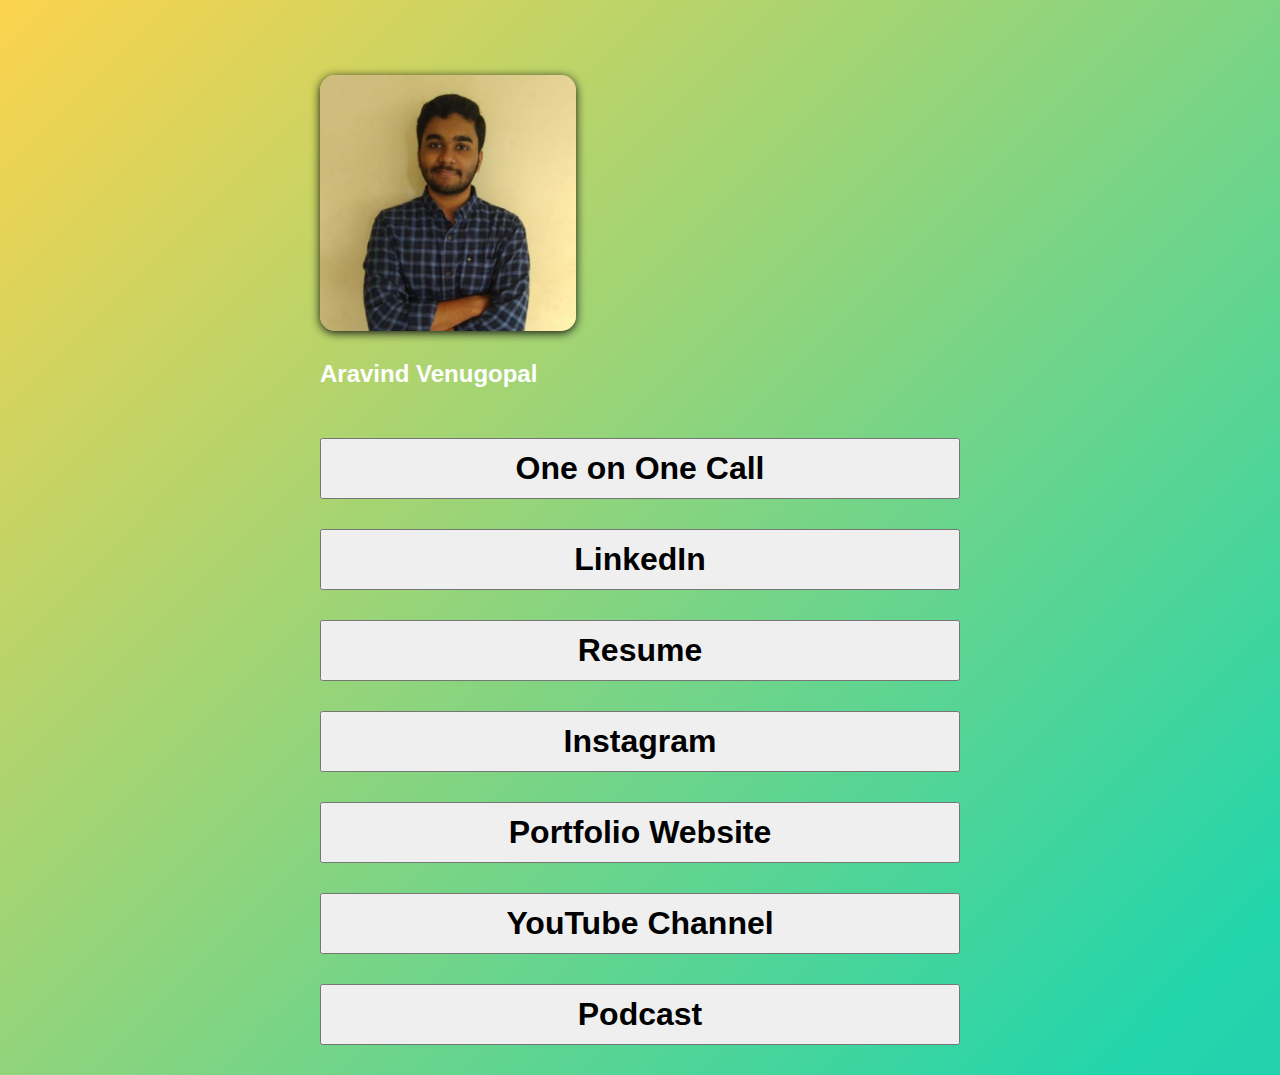
<file: links.html>
<!doctype html>

<html lang="en">

<head>
    <meta charset="utf-8">

    <title>Aravind Venugopal</title>

    <link href="https://cdn.jsdelivr.net/npm/bootstrap@5.0.0-beta1/dist/css/bootstrap.min.css" rel="stylesheet" integrity="sha384-giJF6kkoqNQ00vy+HMDP7azOuL0xtbfIcaT9wjKHr8RbDVddVHyTfAAsrekwKmP1" crossorigin="anonymous">
    <link rel="stylesheet" href="css/style.css">
    <meta name="viewport" content="width=device-width, initial-scale=1">

    <link rel="shortcut icon" href="/Assets/aravind.jpg" type="image/x-icon">
    <link rel="stylesheet" href="css/linktree.css"/>
</head>


    <body>
        <br><br><br>
        <div class="container">
            <div class="center">
                <div class="container">
                    <div class="col-xs-12">
                        <div class="text-center" style="margin-top: 250px; padding-bottom: 0px;">
                            <img class="backdrop" src="/Assets/aravind.jpg">
                            <h2 class="title" style="margin-top: 25px; padding-top: 0px; margin-bottom: 0px;">Aravind Venugopal</span></h2>
                        </div>
                    </div>
                </div>


                <div class="container" style="margin-top: 50px;">
                    <div class="col-xs-12" >
                        <div class="text-center" >
                            <div style="padding-bottom: 30px;" >
                                <a href="https://calendly.com/aravindvenugopal/oneonone"><button type="button" class="link-btn btn btn-dark shake">One on One Call</button></a>
                            </div>
                            <div style="padding-bottom: 30px;">
                                <a href="https://www.linkedin.com/in/aravind1444/"><button type="button" class="link-btn btn btn-dark">LinkedIn</button></a>
                            </div>
                            <div style="padding-bottom: 30px;">
                                <a href="https://aravind.me/resume.pdf"><button type="button" class="link-btn btn btn-dark">Resume</button></a>
                            </div>
                            <div style="padding-bottom: 30px;">
                                <a href="https://www.instagram.com/aravindvenugopal02"><button type="button" class="link-btn btn btn-dark">Instagram</button></a>
                            </div>
                            <div style="padding-bottom: 30px;">
                                <a href="https://aravind.me"><button type="button" class="link-btn btn btn-dark">Portfolio Website</button></a>
                            </div>
                            <div style="padding-bottom: 30px;">
                                <a href="https://www.youtube.com/aravindvenugopal"><button type="button" class="link-btn btn btn-dark">YouTube Channel</button></a>
                            </div>
                            <div style="padding-bottom: 30px;">
                                <a href="https://podcasts.google.com/feed/aHR0cHM6Ly9hbmNob3IuZm0vcy8zMTRhZmVlNC9wb2RjYXN0L3Jzcw"><button type="button" class="link-btn btn btn-dark">Podcast</button></a>
                            </div>
                            
                        </div>
                    </div>
                </div>
            </div>
        </div>


        <script src="https://code.jquery.com/jquery-3.3.1.slim.min.js" integrity="sha384-q8i/X+965DzO0rT7abK41JStQIAqVgRVzpbzo5smXKp4YfRvH+8abtTE1Pi6jizo" crossorigin="anonymous"></script>
        <script src="https://cdnjs.cloudflare.com/ajax/libs/popper.js/1.14.3/umd/popper.min.js" integrity="sha384-ZMP7rVo3mIykV+2+9J3UJ46jBk0WLaUAdn689aCwoqbBJiSnjAK/l8WvCWPIPm49" crossorigin="anonymous"></script>
        <script src="https://stackpath.bootstrapcdn.com/bootstrap/4.1.3/js/bootstrap.min.js" integrity="sha384-ChfqqxuZUCnJSK3+MXmPNIyE6ZbWh2IMqE241rYiqJxyMiZ6OW/JmZQ5stwEULTy" crossorigin="anonymous"></script>
    </body>

</html>
</file>
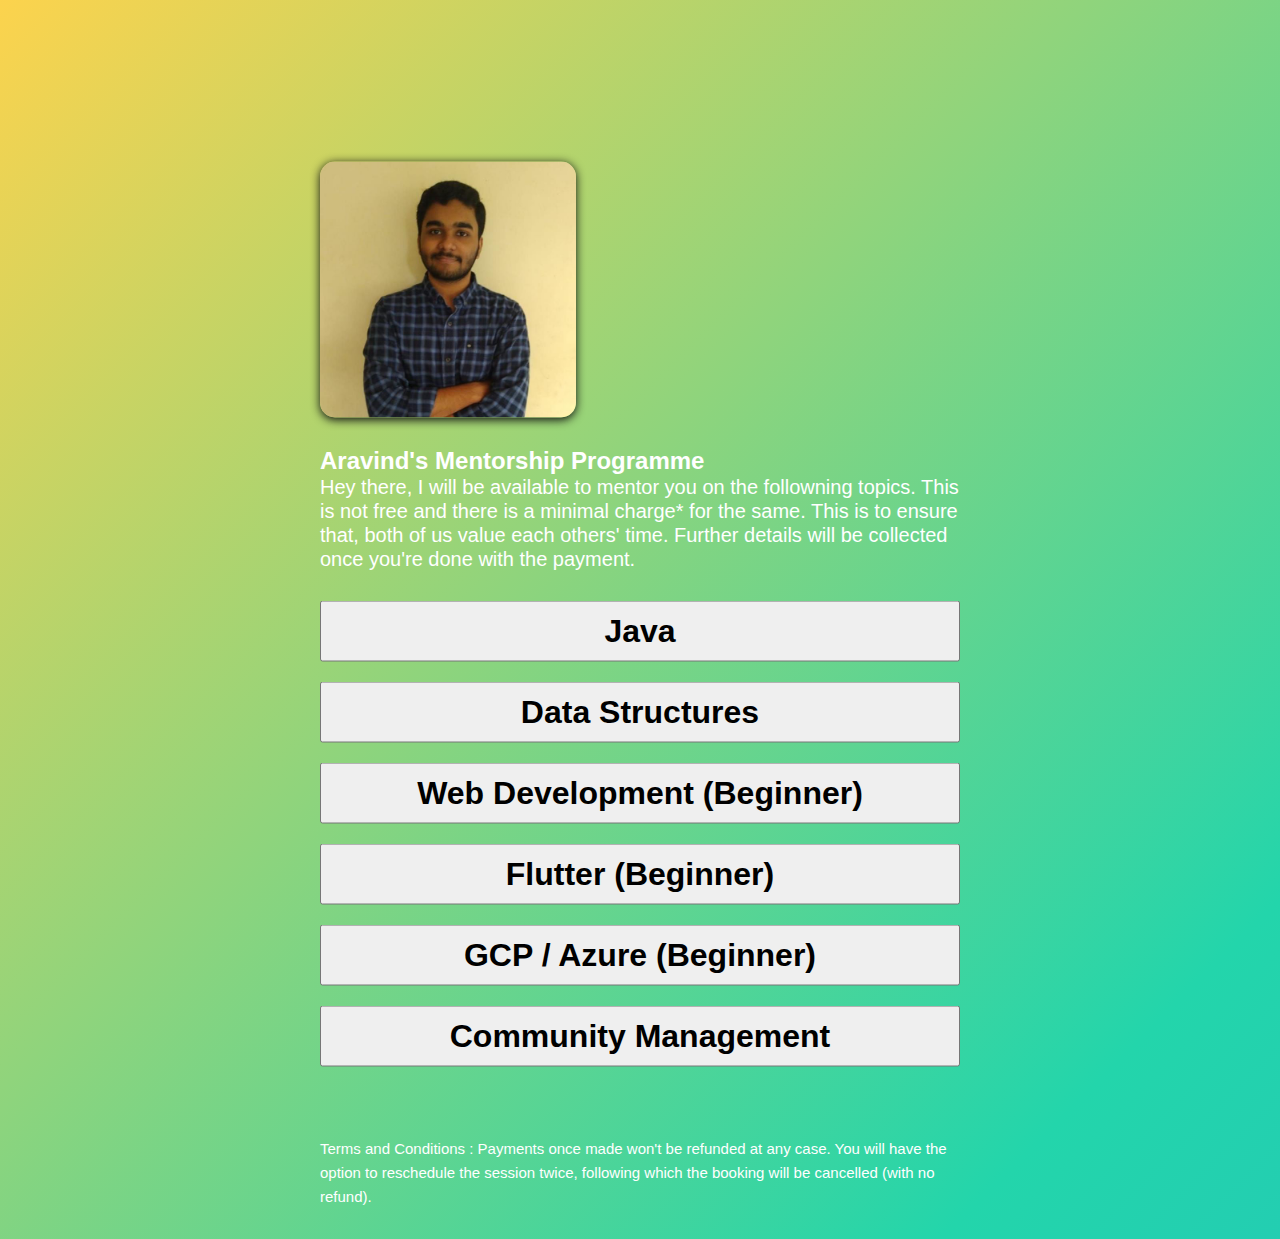
<file: mentorship.html>
<!doctype html>

<html lang="en">

<head>
    <meta charset="utf-8">

    <title>Aravind Venugopal</title>

    <link href="https://cdn.jsdelivr.net/npm/bootstrap@5.0.0-beta1/dist/css/bootstrap.min.css" rel="stylesheet" integrity="sha384-giJF6kkoqNQ00vy+HMDP7azOuL0xtbfIcaT9wjKHr8RbDVddVHyTfAAsrekwKmP1" crossorigin="anonymous">
    <link rel="stylesheet" href="css/style.css">
    <meta name="viewport" content="width=device-width, initial-scale=1">

    <link rel="shortcut icon" href="/Assets/aravind.jpg" type="image/x-icon">
    <link rel="stylesheet" href="css/linktree.css"/>
</head>


    <body>
        <div class="container">
            <div class="center">
                
                <div class="container" style="margin-top: 35px;">
                    <div class="col-xs-12" >
                        <div class="text-center" >


                            <div class="text-center" style="margin-top: 500px; padding-bottom: 0px;">
                                <img class="backdrop" src="/Assets/aravind.jpg">
                                <h2 class="title" style="margin-top: 25px; padding-top: 0px; margin-bottom: 0px;">Aravind's Mentorship Programme</span></h2>
                            </div>



                            <div style="padding-bottom: 30px;">
                                <p style="color: white; font-size: 20px;">Hey there, I will be available to mentor you on the followning topics. This is not free and there is a minimal charge* for the same. This is to ensure that, both of us value each others' time. Further details will be collected once you're done with the payment.</p>
                            </div>                          
                            
                            <div style="padding-bottom: 20px;" >
                                <a href="#!"><button type="button" class="link-btn btn btn-dark shake">Java</button></a>
                            </div>
                            <div style="padding-bottom: 20px;">
                                <a href="#!"><button type="button" class="link-btn btn btn-dark">Data Structures</button></a>
                            </div>
                            <div style="padding-bottom: 20px;">
                                <a href="#!"><button type="button" class="link-btn btn btn-dark">Web Development (Beginner)</button></a>
                            </div>
                            <div style="padding-bottom: 20px;">
                                <a href="#!"><button type="button" class="link-btn btn btn-dark">Flutter (Beginner)</button></a>
                            </div>
                            <div style="padding-bottom: 20px;">
                                <a href="#!"><button type="button" class="link-btn btn btn-dark">GCP / Azure (Beginner)</button></a>
                            </div>
                            <div style="padding-bottom: 40px;">
                                <a href="#!"><button type="button" class="link-btn btn btn-dark">Community Management</button></a>
                            </div>

                            <!--Razorpay Code-->
                            <form><script src="https://checkout.razorpay.com/v1/payment-button.js" data-payment_button_id="pl_GOpM8K8j1yv7p1"> </script> </form>
                            

                            <div style="padding-bottom: 30px; padding-top: 30px;">
                                <p style="color: white; font-size: 15px;">Terms and Conditions : Payments once made won't be refunded at any case. You will have the option to reschedule the session twice, following which the booking will be cancelled (with no refund).</p>
                            </div>


                        </div>
                    </div>
                </div>
            </div>
        </div>


        <script src="https://code.jquery.com/jquery-3.3.1.slim.min.js" integrity="sha384-q8i/X+965DzO0rT7abK41JStQIAqVgRVzpbzo5smXKp4YfRvH+8abtTE1Pi6jizo" crossorigin="anonymous"></script>
        <script src="https://cdnjs.cloudflare.com/ajax/libs/popper.js/1.14.3/umd/popper.min.js" integrity="sha384-ZMP7rVo3mIykV+2+9J3UJ46jBk0WLaUAdn689aCwoqbBJiSnjAK/l8WvCWPIPm49" crossorigin="anonymous"></script>
        <script src="https://stackpath.bootstrapcdn.com/bootstrap/4.1.3/js/bootstrap.min.js" integrity="sha384-ChfqqxuZUCnJSK3+MXmPNIyE6ZbWh2IMqE241rYiqJxyMiZ6OW/JmZQ5stwEULTy" crossorigin="anonymous"></script>
    </body>

</html>
</file>
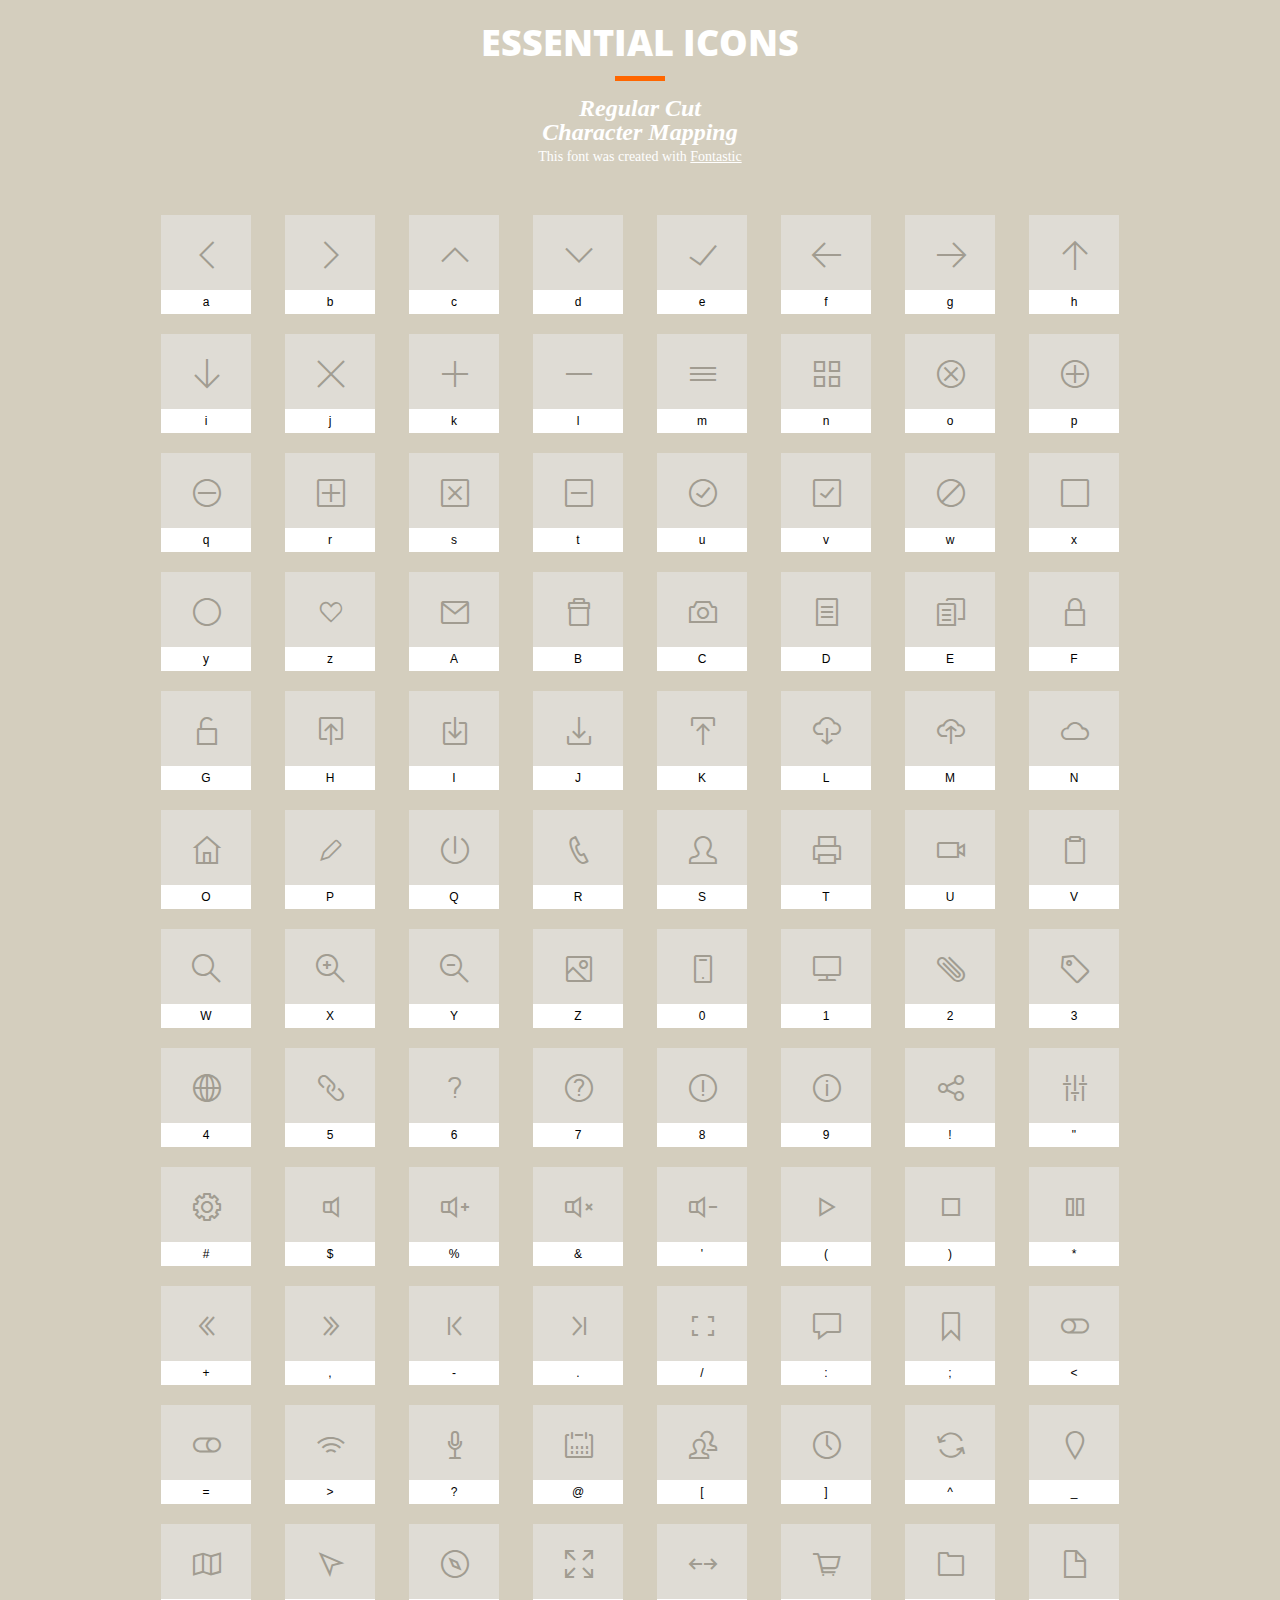
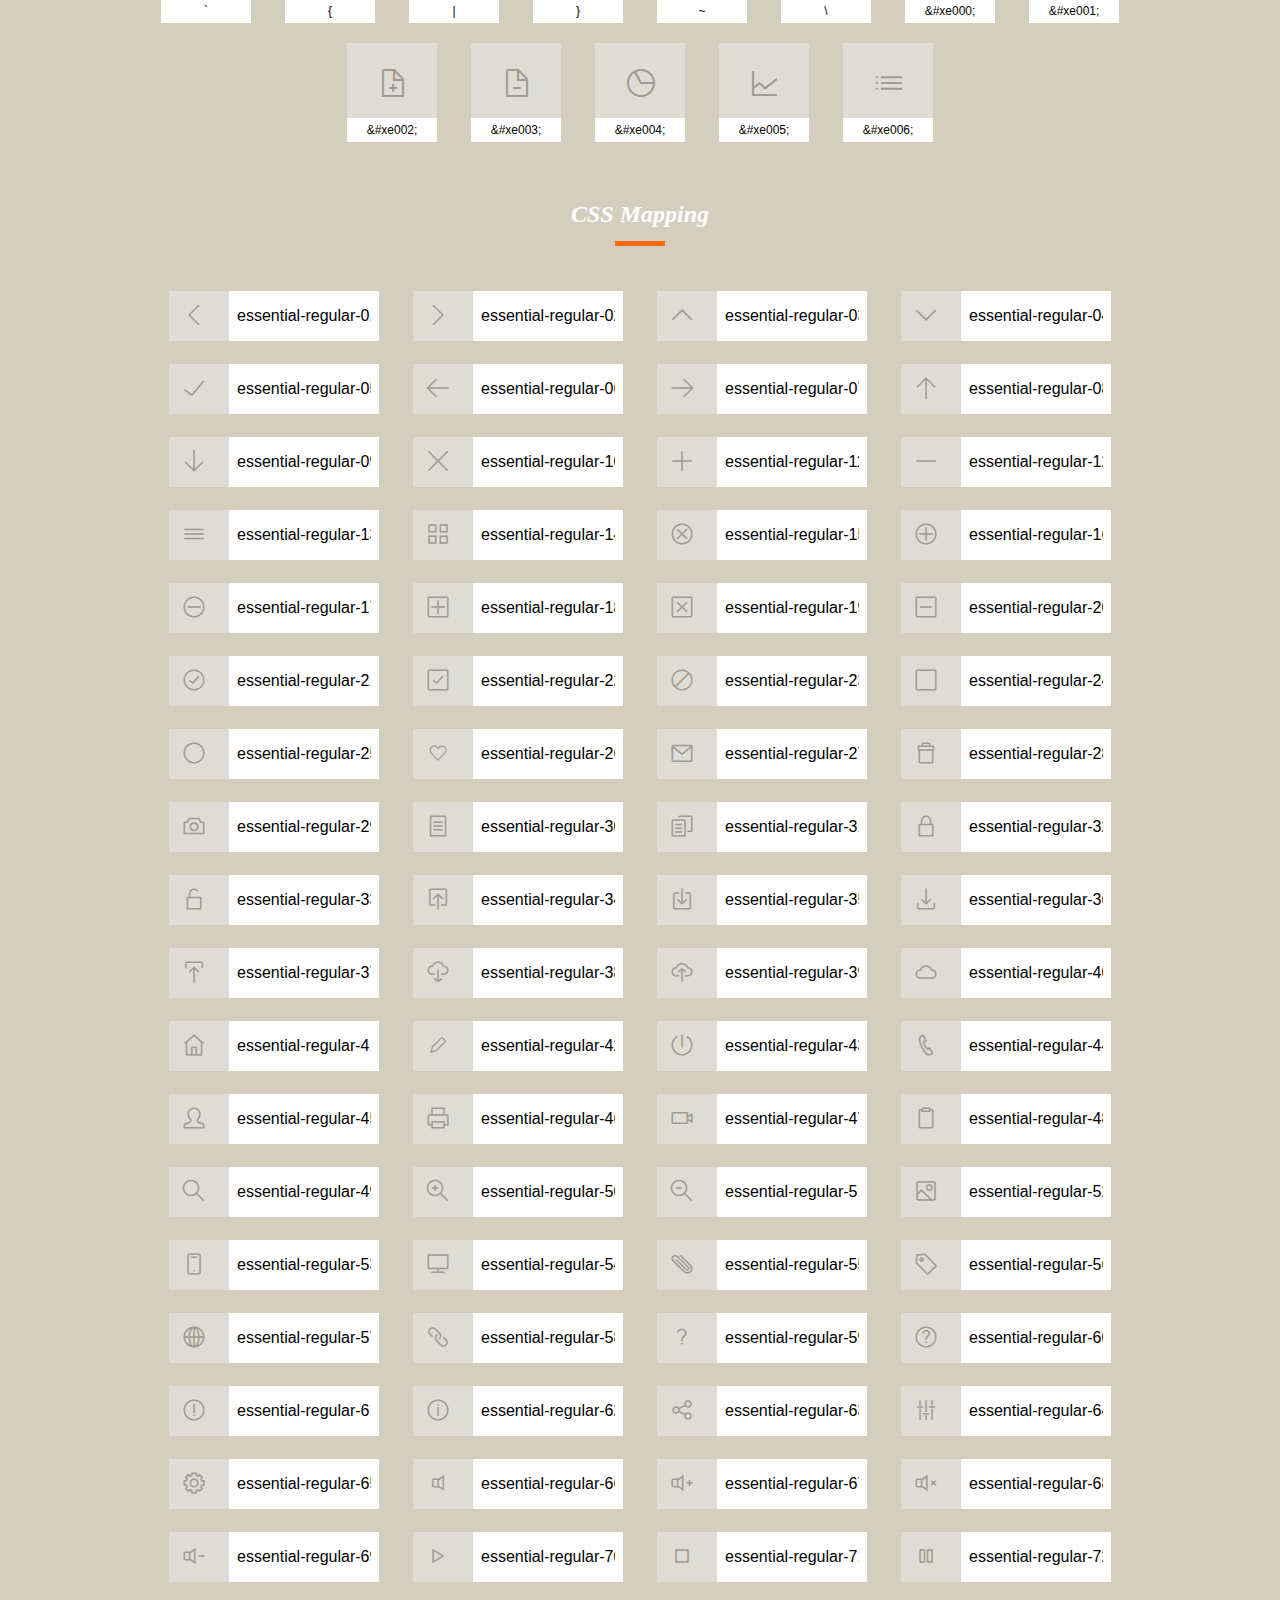
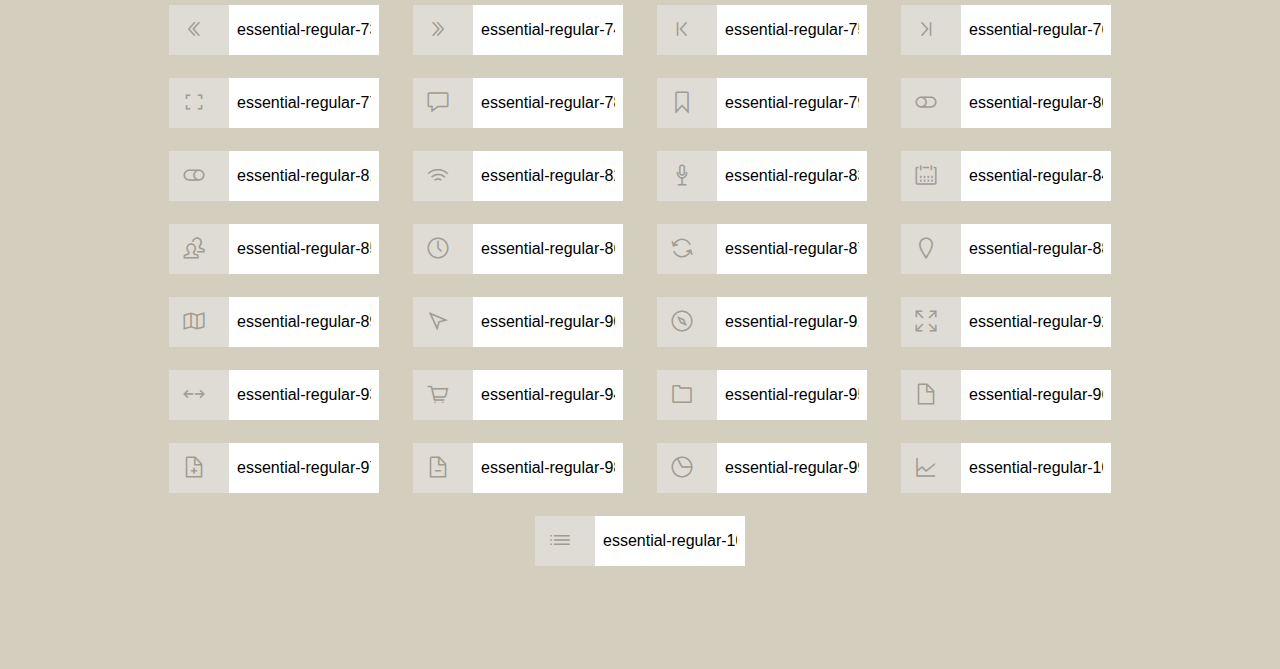
<file: icon-fonts/essential-regular-fonts/all-icons.html>
<!DOCTYPE html>
<html lang="en">
  <head>
    <meta charset="utf-8">
    <meta http-equiv="X-UA-Compatible" content="IE=edge,chrome=1">
    <meta name="viewport" content="width=device-width,initial-scale=1">
    <title>Font Reference - essential-regular</title>
    <link href='http://fonts.googleapis.com/css?family=Gentium+Basic:400,700italic|Open+Sans:400,800' rel='stylesheet' type='text/css'>  
    <link rel="stylesheet" href="essential-icons.css">
   
  </head>
  <body>
    <div class="container">
      <h1>ESSENTIAL ICONS</h1>
      <div class="trenner"></div>
     
      <h2>Regular Cut<br>
Character Mapping</h2>
       <p class="small">This font was created with <a href="http://fontastic.me/">Fontastic</a></p>
       
      <ul class="glyphs character-mapping">
        <li>
          <div data-icon="a" class="icon"></div>
          <input type="text" readonly value="a">
        </li>
        <li>
          <div data-icon="b" class="icon"></div>
          <input type="text" readonly value="b">
        </li>
        <li>
          <div data-icon="c" class="icon"></div>
          <input type="text" readonly value="c">
        </li>
        <li>
          <div data-icon="d" class="icon"></div>
          <input type="text" readonly value="d">
        </li>
        <li>
          <div data-icon="e" class="icon"></div>
          <input type="text" readonly value="e">
        </li>
        <li>
          <div data-icon="f" class="icon"></div>
          <input type="text" readonly value="f">
        </li>
        <li>
          <div data-icon="g" class="icon"></div>
          <input type="text" readonly value="g">
        </li>
        <li>
          <div data-icon="h" class="icon"></div>
          <input type="text" readonly value="h">
        </li>
        <li>
          <div data-icon="i" class="icon"></div>
          <input type="text" readonly value="i">
        </li>
        <li>
          <div data-icon="j" class="icon"></div>
          <input type="text" readonly value="j">
        </li>
        <li>
          <div data-icon="k" class="icon"></div>
          <input type="text" readonly value="k">
        </li>
        <li>
          <div data-icon="l" class="icon"></div>
          <input type="text" readonly value="l">
        </li>
        <li>
          <div data-icon="m" class="icon"></div>
          <input type="text" readonly value="m">
        </li>
        <li>
          <div data-icon="n" class="icon"></div>
          <input type="text" readonly value="n">
        </li>
        <li>
          <div data-icon="o" class="icon"></div>
          <input type="text" readonly value="o">
        </li>
        <li>
          <div data-icon="p" class="icon"></div>
          <input type="text" readonly value="p">
        </li>
        <li>
          <div data-icon="q" class="icon"></div>
          <input type="text" readonly value="q">
        </li>
        <li>
          <div data-icon="r" class="icon"></div>
          <input type="text" readonly value="r">
        </li>
        <li>
          <div data-icon="s" class="icon"></div>
          <input type="text" readonly value="s">
        </li>
        <li>
          <div data-icon="t" class="icon"></div>
          <input type="text" readonly value="t">
        </li>
        <li>
          <div data-icon="u" class="icon"></div>
          <input type="text" readonly value="u">
        </li>
        <li>
          <div data-icon="v" class="icon"></div>
          <input type="text" readonly value="v">
        </li>
        <li>
          <div data-icon="w" class="icon"></div>
          <input type="text" readonly value="w">
        </li>
        <li>
          <div data-icon="x" class="icon"></div>
          <input type="text" readonly value="x">
        </li>
        <li>
          <div data-icon="y" class="icon"></div>
          <input type="text" readonly value="y">
        </li>
        <li>
          <div data-icon="z" class="icon"></div>
          <input type="text" readonly value="z">
        </li>
        <li>
          <div data-icon="A" class="icon"></div>
          <input type="text" readonly value="A">
        </li>
        <li>
          <div data-icon="B" class="icon"></div>
          <input type="text" readonly value="B">
        </li>
        <li>
          <div data-icon="C" class="icon"></div>
          <input type="text" readonly value="C">
        </li>
        <li>
          <div data-icon="D" class="icon"></div>
          <input type="text" readonly value="D">
        </li>
        <li>
          <div data-icon="E" class="icon"></div>
          <input type="text" readonly value="E">
        </li>
        <li>
          <div data-icon="F" class="icon"></div>
          <input type="text" readonly value="F">
        </li>
        <li>
          <div data-icon="G" class="icon"></div>
          <input type="text" readonly value="G">
        </li>
        <li>
          <div data-icon="H" class="icon"></div>
          <input type="text" readonly value="H">
        </li>
        <li>
          <div data-icon="I" class="icon"></div>
          <input type="text" readonly value="I">
        </li>
        <li>
          <div data-icon="J" class="icon"></div>
          <input type="text" readonly value="J">
        </li>
        <li>
          <div data-icon="K" class="icon"></div>
          <input type="text" readonly value="K">
        </li>
        <li>
          <div data-icon="L" class="icon"></div>
          <input type="text" readonly value="L">
        </li>
        <li>
          <div data-icon="M" class="icon"></div>
          <input type="text" readonly value="M">
        </li>
        <li>
          <div data-icon="N" class="icon"></div>
          <input type="text" readonly value="N">
        </li>
        <li>
          <div data-icon="O" class="icon"></div>
          <input type="text" readonly value="O">
        </li>
        <li>
          <div data-icon="P" class="icon"></div>
          <input type="text" readonly value="P">
        </li>
        <li>
          <div data-icon="Q" class="icon"></div>
          <input type="text" readonly value="Q">
        </li>
        <li>
          <div data-icon="R" class="icon"></div>
          <input type="text" readonly value="R">
        </li>
        <li>
          <div data-icon="S" class="icon"></div>
          <input type="text" readonly value="S">
        </li>
        <li>
          <div data-icon="T" class="icon"></div>
          <input type="text" readonly value="T">
        </li>
        <li>
          <div data-icon="U" class="icon"></div>
          <input type="text" readonly value="U">
        </li>
        <li>
          <div data-icon="V" class="icon"></div>
          <input type="text" readonly value="V">
        </li>
        <li>
          <div data-icon="W" class="icon"></div>
          <input type="text" readonly value="W">
        </li>
        <li>
          <div data-icon="X" class="icon"></div>
          <input type="text" readonly value="X">
        </li>
        <li>
          <div data-icon="Y" class="icon"></div>
          <input type="text" readonly value="Y">
        </li>
        <li>
          <div data-icon="Z" class="icon"></div>
          <input type="text" readonly value="Z">
        </li>
        <li>
          <div data-icon="0" class="icon"></div>
          <input type="text" readonly value="0">
        </li>
        <li>
          <div data-icon="1" class="icon"></div>
          <input type="text" readonly value="1">
        </li>
        <li>
          <div data-icon="2" class="icon"></div>
          <input type="text" readonly value="2">
        </li>
        <li>
          <div data-icon="3" class="icon"></div>
          <input type="text" readonly value="3">
        </li>
        <li>
          <div data-icon="4" class="icon"></div>
          <input type="text" readonly value="4">
        </li>
        <li>
          <div data-icon="5" class="icon"></div>
          <input type="text" readonly value="5">
        </li>
        <li>
          <div data-icon="6" class="icon"></div>
          <input type="text" readonly value="6">
        </li>
        <li>
          <div data-icon="7" class="icon"></div>
          <input type="text" readonly value="7">
        </li>
        <li>
          <div data-icon="8" class="icon"></div>
          <input type="text" readonly value="8">
        </li>
        <li>
          <div data-icon="9" class="icon"></div>
          <input type="text" readonly value="9">
        </li>
        <li>
          <div data-icon="!" class="icon"></div>
          <input type="text" readonly value="!">
        </li>
        <li>
          <div data-icon="&#34;" class="icon"></div>
          <input type="text" readonly value="&quot;">
        </li>
        <li>
          <div data-icon="#" class="icon"></div>
          <input type="text" readonly value="#">
        </li>
        <li>
          <div data-icon="$" class="icon"></div>
          <input type="text" readonly value="$">
        </li>
        <li>
          <div data-icon="%" class="icon"></div>
          <input type="text" readonly value="%">
        </li>
        <li>
          <div data-icon="&" class="icon"></div>
          <input type="text" readonly value="&amp;">
        </li>
        <li>
          <div data-icon="'" class="icon"></div>
          <input type="text" readonly value="&#39;">
        </li>
        <li>
          <div data-icon="(" class="icon"></div>
          <input type="text" readonly value="(">
        </li>
        <li>
          <div data-icon=")" class="icon"></div>
          <input type="text" readonly value=")">
        </li>
        <li>
          <div data-icon="*" class="icon"></div>
          <input type="text" readonly value="*">
        </li>
        <li>
          <div data-icon="+" class="icon"></div>
          <input type="text" readonly value="+">
        </li>
        <li>
          <div data-icon="," class="icon"></div>
          <input type="text" readonly value=",">
        </li>
        <li>
          <div data-icon="-" class="icon"></div>
          <input type="text" readonly value="-">
        </li>
        <li>
          <div data-icon="." class="icon"></div>
          <input type="text" readonly value=".">
        </li>
        <li>
          <div data-icon="/" class="icon"></div>
          <input type="text" readonly value="/">
        </li>
        <li>
          <div data-icon=":" class="icon"></div>
          <input type="text" readonly value=":">
        </li>
        <li>
          <div data-icon=";" class="icon"></div>
          <input type="text" readonly value=";">
        </li>
        <li>
          <div data-icon="<" class="icon"></div>
          <input type="text" readonly value="&lt;">
        </li>
        <li>
          <div data-icon="=" class="icon"></div>
          <input type="text" readonly value="=">
        </li>
        <li>
          <div data-icon=">" class="icon"></div>
          <input type="text" readonly value="&gt;">
        </li>
        <li>
          <div data-icon="?" class="icon"></div>
          <input type="text" readonly value="?">
        </li>
        <li>
          <div data-icon="@" class="icon"></div>
          <input type="text" readonly value="@">
        </li>
        <li>
          <div data-icon="[" class="icon"></div>
          <input type="text" readonly value="[">
        </li>
        <li>
          <div data-icon="]" class="icon"></div>
          <input type="text" readonly value="]">
        </li>
        <li>
          <div data-icon="^" class="icon"></div>
          <input type="text" readonly value="^">
        </li>
        <li>
          <div data-icon="_" class="icon"></div>
          <input type="text" readonly value="_">
        </li>
        <li>
          <div data-icon="`" class="icon"></div>
          <input type="text" readonly value="`">
        </li>
        <li>
          <div data-icon="{" class="icon"></div>
          <input type="text" readonly value="{">
        </li>
        <li>
          <div data-icon="|" class="icon"></div>
          <input type="text" readonly value="|">
        </li>
        <li>
          <div data-icon="}" class="icon"></div>
          <input type="text" readonly value="}">
        </li>
        <li>
          <div data-icon="~" class="icon"></div>
          <input type="text" readonly value="~">
        </li>
        <li>
          <div data-icon="\" class="icon"></div>
          <input type="text" readonly value="\">
        </li>
        <li>
          <div data-icon="&#xe000;" class="icon"></div>
          <input type="text" readonly value="&amp;#xe000;">
        </li>
        <li>
          <div data-icon="&#xe001;" class="icon"></div>
          <input type="text" readonly value="&amp;#xe001;">
        </li>
        <li>
          <div data-icon="&#xe002;" class="icon"></div>
          <input type="text" readonly value="&amp;#xe002;">
        </li>
        <li>
          <div data-icon="&#xe003;" class="icon"></div>
          <input type="text" readonly value="&amp;#xe003;">
        </li>
        <li>
          <div data-icon="&#xe004;" class="icon"></div>
          <input type="text" readonly value="&amp;#xe004;">
        </li>
        <li>
          <div data-icon="&#xe005;" class="icon"></div>
          <input type="text" readonly value="&amp;#xe005;">
        </li>
        <li>
          <div data-icon="&#xe006;" class="icon"></div>
          <input type="text" readonly value="&amp;#xe006;">
        </li>
      </ul>
      <h2>CSS Mapping</h2>
       <div class="trenner"></div>
      <ul class="glyphs css-mapping">
        <li>
          <div class="icon icon-essential-regular-01-chevron-left"></div>
          <input type="text" readonly value="essential-regular-01-chevron-left">
        </li>
        <li>
          <div class="icon icon-essential-regular-02-chevron-right"></div>
          <input type="text" readonly value="essential-regular-02-chevron-right">
        </li>
        <li>
          <div class="icon icon-essential-regular-03-chevron-up"></div>
          <input type="text" readonly value="essential-regular-03-chevron-up">
        </li>
        <li>
          <div class="icon icon-essential-regular-04-chevron-down"></div>
          <input type="text" readonly value="essential-regular-04-chevron-down">
        </li>
        <li>
          <div class="icon icon-essential-regular-05-tick"></div>
          <input type="text" readonly value="essential-regular-05-tick">
        </li>
        <li>
          <div class="icon icon-essential-regular-06-arrow-left"></div>
          <input type="text" readonly value="essential-regular-06-arrow-left">
        </li>
        <li>
          <div class="icon icon-essential-regular-07-arrow-right"></div>
          <input type="text" readonly value="essential-regular-07-arrow-right">
        </li>
        <li>
          <div class="icon icon-essential-regular-08-arrow-up"></div>
          <input type="text" readonly value="essential-regular-08-arrow-up">
        </li>
        <li>
          <div class="icon icon-essential-regular-09-arrow-down"></div>
          <input type="text" readonly value="essential-regular-09-arrow-down">
        </li>
        <li>
          <div class="icon icon-essential-regular-10-close-big"></div>
          <input type="text" readonly value="essential-regular-10-close-big">
        </li>
        <li>
          <div class="icon icon-essential-regular-11-plus-big"></div>
          <input type="text" readonly value="essential-regular-11-plus-big">
        </li>
        <li>
          <div class="icon icon-essential-regular-12-minus-big"></div>
          <input type="text" readonly value="essential-regular-12-minus-big">
        </li>
        <li>
          <div class="icon icon-essential-regular-13-nav-burger"></div>
          <input type="text" readonly value="essential-regular-13-nav-burger">
        </li>
        <li>
          <div class="icon icon-essential-regular-14-grid-view"></div>
          <input type="text" readonly value="essential-regular-14-grid-view">
        </li>
        <li>
          <div class="icon icon-essential-regular-15-close-circle"></div>
          <input type="text" readonly value="essential-regular-15-close-circle">
        </li>
        <li>
          <div class="icon icon-essential-regular-16-plus-cricle"></div>
          <input type="text" readonly value="essential-regular-16-plus-cricle">
        </li>
        <li>
          <div class="icon icon-essential-regular-17-minus-circle"></div>
          <input type="text" readonly value="essential-regular-17-minus-circle">
        </li>
        <li>
          <div class="icon icon-essential-regular-18-plus-square"></div>
          <input type="text" readonly value="essential-regular-18-plus-square">
        </li>
        <li>
          <div class="icon icon-essential-regular-19-close-square"></div>
          <input type="text" readonly value="essential-regular-19-close-square">
        </li>
        <li>
          <div class="icon icon-essential-regular-20-minus-square"></div>
          <input type="text" readonly value="essential-regular-20-minus-square">
        </li>
        <li>
          <div class="icon icon-essential-regular-21-tick-circle"></div>
          <input type="text" readonly value="essential-regular-21-tick-circle">
        </li>
        <li>
          <div class="icon icon-essential-regular-22-tick-square"></div>
          <input type="text" readonly value="essential-regular-22-tick-square">
        </li>
        <li>
          <div class="icon icon-essential-regular-23-forbidden"></div>
          <input type="text" readonly value="essential-regular-23-forbidden">
        </li>
        <li>
          <div class="icon icon-essential-regular-24-square-blank"></div>
          <input type="text" readonly value="essential-regular-24-square-blank">
        </li>
        <li>
          <div class="icon icon-essential-regular-25-circle-blank"></div>
          <input type="text" readonly value="essential-regular-25-circle-blank">
        </li>
        <li>
          <div class="icon icon-essential-regular-26-heart"></div>
          <input type="text" readonly value="essential-regular-26-heart">
        </li>
        <li>
          <div class="icon icon-essential-regular-27-envelope"></div>
          <input type="text" readonly value="essential-regular-27-envelope">
        </li>
        <li>
          <div class="icon icon-essential-regular-28-trash"></div>
          <input type="text" readonly value="essential-regular-28-trash">
        </li>
        <li>
          <div class="icon icon-essential-regular-29-camera"></div>
          <input type="text" readonly value="essential-regular-29-camera">
        </li>
        <li>
          <div class="icon icon-essential-regular-30-document"></div>
          <input type="text" readonly value="essential-regular-30-document">
        </li>
        <li>
          <div class="icon icon-essential-regular-31-document-copy"></div>
          <input type="text" readonly value="essential-regular-31-document-copy">
        </li>
        <li>
          <div class="icon icon-essential-regular-32-lock-closed"></div>
          <input type="text" readonly value="essential-regular-32-lock-closed">
        </li>
        <li>
          <div class="icon icon-essential-regular-33-lock-open"></div>
          <input type="text" readonly value="essential-regular-33-lock-open">
        </li>
        <li>
          <div class="icon icon-essential-regular-34-arrow-in-up"></div>
          <input type="text" readonly value="essential-regular-34-arrow-in-up">
        </li>
        <li>
          <div class="icon icon-essential-regular-35-arrow-in-down"></div>
          <input type="text" readonly value="essential-regular-35-arrow-in-down">
        </li>
        <li>
          <div class="icon icon-essential-regular-36-download"></div>
          <input type="text" readonly value="essential-regular-36-download">
        </li>
        <li>
          <div class="icon icon-essential-regular-37-upload"></div>
          <input type="text" readonly value="essential-regular-37-upload">
        </li>
        <li>
          <div class="icon icon-essential-regular-38-cloud-download"></div>
          <input type="text" readonly value="essential-regular-38-cloud-download">
        </li>
        <li>
          <div class="icon icon-essential-regular-39-cloud-upload"></div>
          <input type="text" readonly value="essential-regular-39-cloud-upload">
        </li>
        <li>
          <div class="icon icon-essential-regular-40-cloud"></div>
          <input type="text" readonly value="essential-regular-40-cloud">
        </li>
        <li>
          <div class="icon icon-essential-regular-41-home"></div>
          <input type="text" readonly value="essential-regular-41-home">
        </li>
        <li>
          <div class="icon icon-essential-regular-42-pen"></div>
          <input type="text" readonly value="essential-regular-42-pen">
        </li>
        <li>
          <div class="icon icon-essential-regular-43-off"></div>
          <input type="text" readonly value="essential-regular-43-off">
        </li>
        <li>
          <div class="icon icon-essential-regular-44-phone"></div>
          <input type="text" readonly value="essential-regular-44-phone">
        </li>
        <li>
          <div class="icon icon-essential-regular-45-user"></div>
          <input type="text" readonly value="essential-regular-45-user">
        </li>
        <li>
          <div class="icon icon-essential-regular-46-print"></div>
          <input type="text" readonly value="essential-regular-46-print">
        </li>
        <li>
          <div class="icon icon-essential-regular-47-video"></div>
          <input type="text" readonly value="essential-regular-47-video">
        </li>
        <li>
          <div class="icon icon-essential-regular-48-clipboard"></div>
          <input type="text" readonly value="essential-regular-48-clipboard">
        </li>
        <li>
          <div class="icon icon-essential-regular-49-magnifier"></div>
          <input type="text" readonly value="essential-regular-49-magnifier">
        </li>
        <li>
          <div class="icon icon-essential-regular-50-magnifier-plus"></div>
          <input type="text" readonly value="essential-regular-50-magnifier-plus">
        </li>
        <li>
          <div class="icon icon-essential-regular-51-magnifier-minus"></div>
          <input type="text" readonly value="essential-regular-51-magnifier-minus">
        </li>
        <li>
          <div class="icon icon-essential-regular-52-photo"></div>
          <input type="text" readonly value="essential-regular-52-photo">
        </li>
        <li>
          <div class="icon icon-essential-regular-53-mobile"></div>
          <input type="text" readonly value="essential-regular-53-mobile">
        </li>
        <li>
          <div class="icon icon-essential-regular-54-desktop"></div>
          <input type="text" readonly value="essential-regular-54-desktop">
        </li>
        <li>
          <div class="icon icon-essential-regular-55-attachment"></div>
          <input type="text" readonly value="essential-regular-55-attachment">
        </li>
        <li>
          <div class="icon icon-essential-regular-56-tag"></div>
          <input type="text" readonly value="essential-regular-56-tag">
        </li>
        <li>
          <div class="icon icon-essential-regular-57-globe"></div>
          <input type="text" readonly value="essential-regular-57-globe">
        </li>
        <li>
          <div class="icon icon-essential-regular-58-link"></div>
          <input type="text" readonly value="essential-regular-58-link">
        </li>
        <li>
          <div class="icon icon-essential-regular-59-question"></div>
          <input type="text" readonly value="essential-regular-59-question">
        </li>
        <li>
          <div class="icon icon-essential-regular-60-question-circle"></div>
          <input type="text" readonly value="essential-regular-60-question-circle">
        </li>
        <li>
          <div class="icon icon-essential-regular-61-exclamation"></div>
          <input type="text" readonly value="essential-regular-61-exclamation">
        </li>
        <li>
          <div class="icon icon-essential-regular-62-info"></div>
          <input type="text" readonly value="essential-regular-62-info">
        </li>
        <li>
          <div class="icon icon-essential-regular-63-share"></div>
          <input type="text" readonly value="essential-regular-63-share">
        </li>
        <li>
          <div class="icon icon-essential-regular-64-settings"></div>
          <input type="text" readonly value="essential-regular-64-settings">
        </li>
        <li>
          <div class="icon icon-essential-regular-65-cogwheel"></div>
          <input type="text" readonly value="essential-regular-65-cogwheel">
        </li>
        <li>
          <div class="icon icon-essential-regular-66-volume"></div>
          <input type="text" readonly value="essential-regular-66-volume">
        </li>
        <li>
          <div class="icon icon-essential-regular-67-volume-plus"></div>
          <input type="text" readonly value="essential-regular-67-volume-plus">
        </li>
        <li>
          <div class="icon icon-essential-regular-68-volume-mute"></div>
          <input type="text" readonly value="essential-regular-68-volume-mute">
        </li>
        <li>
          <div class="icon icon-essential-regular-69-volume-minus"></div>
          <input type="text" readonly value="essential-regular-69-volume-minus">
        </li>
        <li>
          <div class="icon icon-essential-regular-70-control-play"></div>
          <input type="text" readonly value="essential-regular-70-control-play">
        </li>
        <li>
          <div class="icon icon-essential-regular-71-control-stop"></div>
          <input type="text" readonly value="essential-regular-71-control-stop">
        </li>
        <li>
          <div class="icon icon-essential-regular-72-control-pause"></div>
          <input type="text" readonly value="essential-regular-72-control-pause">
        </li>
        <li>
          <div class="icon icon-essential-regular-73-control-rewind"></div>
          <input type="text" readonly value="essential-regular-73-control-rewind">
        </li>
        <li>
          <div class="icon icon-essential-regular-74-control-fastforward"></div>
          <input type="text" readonly value="essential-regular-74-control-fastforward">
        </li>
        <li>
          <div class="icon icon-essential-regular-75-control-start"></div>
          <input type="text" readonly value="essential-regular-75-control-start">
        </li>
        <li>
          <div class="icon icon-essential-regular-76-control-end"></div>
          <input type="text" readonly value="essential-regular-76-control-end">
        </li>
        <li>
          <div class="icon icon-essential-regular-77-control-fullscreen"></div>
          <input type="text" readonly value="essential-regular-77-control-fullscreen">
        </li>
        <li>
          <div class="icon icon-essential-regular-78-speech-bubble"></div>
          <input type="text" readonly value="essential-regular-78-speech-bubble">
        </li>
        <li>
          <div class="icon icon-essential-regular-79-bookmark"></div>
          <input type="text" readonly value="essential-regular-79-bookmark">
        </li>
        <li>
          <div class="icon icon-essential-regular-80-switch-off"></div>
          <input type="text" readonly value="essential-regular-80-switch-off">
        </li>
        <li>
          <div class="icon icon-essential-regular-81-swicth-on"></div>
          <input type="text" readonly value="essential-regular-81-swicth-on">
        </li>
        <li>
          <div class="icon icon-essential-regular-82-wifi"></div>
          <input type="text" readonly value="essential-regular-82-wifi">
        </li>
        <li>
          <div class="icon icon-essential-regular-83-microphone"></div>
          <input type="text" readonly value="essential-regular-83-microphone">
        </li>
        <li>
          <div class="icon icon-essential-regular-84-calendar"></div>
          <input type="text" readonly value="essential-regular-84-calendar">
        </li>
        <li>
          <div class="icon icon-essential-regular-85-users"></div>
          <input type="text" readonly value="essential-regular-85-users">
        </li>
        <li>
          <div class="icon icon-essential-regular-86-clock"></div>
          <input type="text" readonly value="essential-regular-86-clock">
        </li>
        <li>
          <div class="icon icon-essential-regular-87-refresh"></div>
          <input type="text" readonly value="essential-regular-87-refresh">
        </li>
        <li>
          <div class="icon icon-essential-regular-88-pin"></div>
          <input type="text" readonly value="essential-regular-88-pin">
        </li>
        <li>
          <div class="icon icon-essential-regular-89-map"></div>
          <input type="text" readonly value="essential-regular-89-map">
        </li>
        <li>
          <div class="icon icon-essential-regular-90-navigate"></div>
          <input type="text" readonly value="essential-regular-90-navigate">
        </li>
        <li>
          <div class="icon icon-essential-regular-91-compass"></div>
          <input type="text" readonly value="essential-regular-91-compass">
        </li>
        <li>
          <div class="icon icon-essential-regular-92-expand"></div>
          <input type="text" readonly value="essential-regular-92-expand">
        </li>
        <li>
          <div class="icon icon-essential-regular-93-arrow-left-right"></div>
          <input type="text" readonly value="essential-regular-93-arrow-left-right">
        </li>
        <li>
          <div class="icon icon-essential-regular-94-shopping-cart"></div>
          <input type="text" readonly value="essential-regular-94-shopping-cart">
        </li>
        <li>
          <div class="icon icon-essential-regular-95-folder"></div>
          <input type="text" readonly value="essential-regular-95-folder">
        </li>
        <li>
          <div class="icon icon-essential-regular-96-file"></div>
          <input type="text" readonly value="essential-regular-96-file">
        </li>
        <li>
          <div class="icon icon-essential-regular-97-file-plus"></div>
          <input type="text" readonly value="essential-regular-97-file-plus">
        </li>
        <li>
          <div class="icon icon-essential-regular-98-file-minus"></div>
          <input type="text" readonly value="essential-regular-98-file-minus">
        </li>
        <li>
          <div class="icon icon-essential-regular-99-statistic-pie"></div>
          <input type="text" readonly value="essential-regular-99-statistic-pie">
        </li>
        <li>
          <div class="icon icon-essential-regular-100-statistic-graph"></div>
          <input type="text" readonly value="essential-regular-100-statistic-graph">
        </li>
        <li>
          <div class="icon icon-essential-regular-101-list-view"></div>
          <input type="text" readonly value="essential-regular-101-list-view">
        </li>
      </ul>
    </div><script type="text/javascript">
(function() {
  var glyphs, _i, _len, _ref;

  _ref = document.getElementsByClassName('glyphs');
  for (_i = 0, _len = _ref.length; _i < _len; _i++) {
    glyphs = _ref[_i];
    glyphs.addEventListener('click', function(event) {
      if (event.target.tagName === 'INPUT') {
        return event.target.select();
      }
    });
  }

}).call(this);
</script>

<style>


html,body,div,span,applet,object,iframe,h1,h2,h3,h4,h5,h6,p,blockquote,pre,a,abbr,acronym,address,big,cite,code,del,dfn,em,img,ins,kbd,q,s,samp,small,strike,strong,sub,sup,tt,var,dl,dt,dd,ol,ul,li,fieldset,form,label,legend,table,caption,tbody,tfoot,thead,tr,th,td{margin:0;padding:0;border:0;outline:0;font-weight:inherit;font-style:inherit;font-family:inherit;font-size:100%;vertical-align:baseline}
body{line-height:1;color:#000;background:#fff}
ol,ul{list-style:none}
table{border-collapse:separate;border-spacing:0;vertical-align:middle}
caption,th,td{text-align:left;font-weight:normal;vertical-align:middle}
a img{border:none}
*{-webkit-box-sizing:border-box;-moz-box-sizing:border-box;box-sizing:border-box}

body {
background:#d4cebe;
font-size:16px;
text-align:center;
color:#fff;
-webkit-font-smoothing:antialiased;
-moz-osx-font-smoothing:grayscale;
height:100%;
margin:0;
padding:0;
}



.container{margin:15px auto;width:80%}

.small{font-size:14px;color:#fff; margin-bottom:25px;}
.small a{color:#fff;}
.small a:hover{color:#fff}
.glyphs.character-mapping {
  border-radius: 3px;
  color: rgba(0, 0, 0, 0.5);
  margin: 0 0 20px;
  padding: 20px 0 20px 30px;
}
.glyphs.character-mapping li {
  background: none repeat scroll 0 0 #dfdcd5;
  display: inline-block;
  margin: 0 30px 20px 0;
  width: 90px;
}
.glyphs.character-mapping .icon {
  border-radius: 3px;
  color: #a19c91 !important;
  font-size: 32px;
  height: 55px;
  margin: 10px 0 10px 15px;
  overflow: hidden;
  padding: 15px;
  position: relative;
  width: 55px;
}
.glyphs.character-mapping .icon svg{fill:#000}
.glyphs.character-mapping input {
  display: block;
  font-size: 12px;
  line-height: 12px;
  margin: 0;
  outline: 0 none;
  padding: 5px 0;
  text-align: center;
  width: 100%;
  border:none;
}
.glyphs.character-mapping input:focus{border:1px solid #fbde4a;-webkit-box-shadow:inset 0 0 3px #fbde4a;box-shadow:inset 0 0 3px #fbde4a}
.glyphs.character-mapping input:hover{-webkit-box-shadow:inset 0 0 3px #fbde4a;box-shadow:inset 0 0 3px #fbde4a}
.glyphs.css-mapping {
  color: rgba(0, 0, 0, 0.5);
  margin: 0 0 60px;
  padding: 30px 0 20px 30px;
}
.glyphs.css-mapping li{margin:0 30px 20px 0;padding:0;display:inline-block;overflow:hidden; background: none repeat scroll 0 0 #dfdcd5;}
.glyphs.css-mapping .icon{margin:0;margin-right:10px;padding:13px;height:50px;width:50px;color:#a19c91 !important;overflow:hidden;float:left;font-size:24px}
.glyphs.css-mapping input {
  background: none repeat scroll 0 0 #fff;
  border: medium none;
  display: block;
  float: right;
  font-size: 16px;
  height: 50px;
  line-height: 16px;
  outline: 0 none;
  padding: 8px;
  width: 150px;
}
.glyphs.css-mapping input:focus{border:1px solid #fbde4a;-webkit-box-shadow:inset 0 0 3px #fbde4a;box-shadow:inset 0 0 3px #fbde4a}
.glyphs.css-mapping input:hover{-webkit-box-shadow:inset 0 0 3px #fbde4a;box-shadow:inset 0 0 3px #fbde4a}


h1 {
  font-family: 'Open Sans',sans-serif;
  font-size: 36px;
  margin: 0;
  font-weight:800;
  margin-top:25px;
}

h2 {
font-family:'Gentium Book Basic',serif;
font-size:24px;
font-weight:700;
font-style:italic;
margin:0;

}

h3 {
font-family:'Open Sans',sans-serif;
font-size:24px;
text-transform:uppercase;
margin:0;
font-weight:800;
}

p {
font-family:'Gentium Book Basic',serif;
font-size:18px;
line-height:26px;
width:90%;
max-width:28em;
margin:0 auto;
}

.trenner {
position:relative;
width:50px;
height:5px;
background:#f60;
margin:15px auto;
}

</style>


  </body>
</html>
</file>
<file: css/style.css>
/* --------------------------------- */
/* Css Styles                        */
/*---------------------------------- */

/**
	Stephens - Portfolio Template 
	Author : TavillaThemes
	Copyright 2016

/* Table of Content
==================================================
	
	1. Body and Core Css
	2. Home Section
	3. About Section
	4. Portfolio Section
	5. Contact Section
	6. Responsive
	7. Slider & Video Home


/*------------------------ 1 Body and Core Css ------------------------*/		

body{
	font-family: 'Montserrat', sans-serif;
}

html{
	height: 100%;
}

p{
    font-size: 13px;
    color: #777777;
    line-height: 24px;
    font-family: 'Poppins', sans-serif;
    
 }


nav{
    position: fixed; 
    background: #fff;
    z-index: 1000;
    width: 100%;
    padding: 30px;
    display: none;
    -webkit-box-shadow: -5px 10px 12px -10px rgba(201,201,201,0.67);
    -moz-box-shadow: -5px 10px 12px -10px rgba(201,201,201,0.67);
    box-shadow: -5px 10px 12px -10px rgba(201,201,201,0.67);
}

.nav-menu{
    float: right;
    line-height: 32px;
}

nav ul li{
    float: left;
    margin-right: 15px;
    font-family: 'Poppins', sans-serif;
    font-size: 14px;
}

nav ul li a{
    color: #000;
}

nav ul li a:hover{
    color: #afafaf!important;
}

.logo{
    float: left;
}

.logo img{
    width: 50%;
}

 .responsive{
    display: none;
    font-size: 23px;
}
    
.active{
    color:#afafaf;
}


footer{
    background: #000;
    padding: 90px 0;
    margin-top:90px;
    text-align: center;
}

footer p{
    line-height: 20px;
    margin-top: 20px;
}

.site-button:focus{
    outline: 0;
}

.nav-menu li a:focus{
    color: #000;
} 

.ok{
    background: green !important;
    border: solid 2px green !important;
    color: white;
} 

input:-webkit-autofill {
    -webkit-box-shadow: 0 0 0px 1000px white inset;
}

.form-inp.reqError, .contact-form textarea.reqError {
    border-color: #f00;
}

.content{
    margin-top: 60px;
}

.subpage-nav{
    display:block !important; 
    position: relative;
}

.page-title{
   display: table-cell;
   vertical-align: middle;
   text-align: center;
   z-index: 2;
   position: relative;
}

.page-title h1{
   font-size: 75px;
   color: #fff;
   font-weight: bold;
   letter-spacing: -3px;
   margin-bottom: 20px;
}


/* Margins */

.top_15{
    margin-top: 15px;
}

.top_30{
    margin-top: 30px;
}

.top_45{
    margin-top: 45px;
}

.top_60{
    margin-top: 60px;
}

.top_90{
    margin-top: 90px;
}

.top_120{
    margin-top: 120px;
}

.padding_30{
   padding: 30px 0; 
}

.padding_45{
   padding: 45px 0; 
}

.padding_60{
   padding: 60px 0; 
}

.padding_90{
   padding: 90px 0; 
}

.bottom_15{
    margin-bottom: 15px;
}

.bottom_30{
    margin-bottom: 30px;
}

.bottom_45{
    margin-bottom: 45px;
}

.bottom_60{
    margin-bottom: 60px;
}

.bottom_90{
    margin-bottom: 90px;
}

.bottom_120{
    margin-bottom: 120px;
}

.padbot_15{
    padding-bottom: 15px;
}

.padbot_30{
    padding-bottom: 30px;
}

.padbot_45{
    padding-bottom: 45px;
}

.padbot_60{
    padding-bottom: 60px;
}

.padbot_90{
    padding-bottom: 90px;
}

.padbot_120{
    padding-bottom: 120px;
}

/*preloader */

#preloader {
    background-color:#000;
    position: fixed;
    top:0;
    left:0;
    width: 100%;
    height: 100%; 
    z-index: 10000;
    display:table;
    text-align: center;
}

.spinner {
    margin:auto;
    text-align: center;
    display:table-cell;
    vertical-align:middle;
} 

@-webkit-keyframes uil-ripple {
  0% {
    width: 0;
    height: 0;
    opacity: 0;
    margin: 0 0 0 0;
  }
  33% {
    width: 44%;
    height: 44%;
    margin: -22% 0 0 -22%;
    opacity: 1;
  }
  100% {
    width: 88%;
    height: 88%;
    margin: -44% 0 0 -44%;
    opacity: 0;
  }
}
@-webkit-keyframes uil-ripple {
  0% {
    width: 0;
    height: 0;
    opacity: 0;
    margin: 0 0 0 0;
  }
  33% {
    width: 44%;
    height: 44%;
    margin: -22% 0 0 -22%;
    opacity: 1;
  }
  100% {
    width: 88%;
    height: 88%;
    margin: -44% 0 0 -44%;
    opacity: 0;
  }
}
@-moz-keyframes uil-ripple {
  0% {
    width: 0;
    height: 0;
    opacity: 0;
    margin: 0 0 0 0;
  }
  33% {
    width: 44%;
    height: 44%;
    margin: -22% 0 0 -22%;
    opacity: 1;
  }
  100% {
    width: 88%;
    height: 88%;
    margin: -44% 0 0 -44%;
    opacity: 0;
  }
}
@-ms-keyframes uil-ripple {
  0% {
    width: 0;
    height: 0;
    opacity: 0;
    margin: 0 0 0 0;
  }
  33% {
    width: 44%;
    height: 44%;
    margin: -22% 0 0 -22%;
    opacity: 1;
  }
  100% {
    width: 88%;
    height: 88%;
    margin: -44% 0 0 -44%;
    opacity: 0;
  }
}
@-moz-keyframes uil-ripple {
  0% {
    width: 0;
    height: 0;
    opacity: 0;
    margin: 0 0 0 0;
  }
  33% {
    width: 44%;
    height: 44%;
    margin: -22% 0 0 -22%;
    opacity: 1;
  }
  100% {
    width: 88%;
    height: 88%;
    margin: -44% 0 0 -44%;
    opacity: 0;
  }
}
@-webkit-keyframes uil-ripple {
  0% {
    width: 0;
    height: 0;
    opacity: 0;
    margin: 0 0 0 0;
  }
  33% {
    width: 44%;
    height: 44%;
    margin: -22% 0 0 -22%;
    opacity: 1;
  }
  100% {
    width: 88%;
    height: 88%;
    margin: -44% 0 0 -44%;
    opacity: 0;
  }
}
@-o-keyframes uil-ripple {
  0% {
    width: 0;
    height: 0;
    opacity: 0;
    margin: 0 0 0 0;
  }
  33% {
    width: 44%;
    height: 44%;
    margin: -22% 0 0 -22%;
    opacity: 1;
  }
  100% {
    width: 88%;
    height: 88%;
    margin: -44% 0 0 -44%;
    opacity: 0;
  }
}
@keyframes uil-ripple {
  0% {
    width: 0;
    height: 0;
    opacity: 0;
    margin: 0 0 0 0;
  }
  33% {
    width: 44%;
    height: 44%;
    margin: -22% 0 0 -22%;
    opacity: 1;
  }
  100% {
    width: 88%;
    height: 88%;
    margin: -44% 0 0 -44%;
    opacity: 0;
  }
}
.uil-ripple-css {
  background: none;
  position: relative;
  width: 200px;
  height: 200px;
  margin: 0 auto;
}
.uil-ripple-css div {
  position: absolute;
  top: 50%;
  left: 50%;
  margin: 0;
  width: 0;
  height: 0;
  opacity: 0;
  border-radius: 50%;
  border-width: 12px;
  border-style: solid;
  -ms-animation: uil-ripple 2s ease-out infinite;
  -moz-animation: uil-ripple 2s ease-out infinite;
  -webkit-animation: uil-ripple 2s ease-out infinite;
  -o-animation: uil-ripple 2s ease-out infinite;
  animation: uil-ripple 2s ease-out infinite;
}
.uil-ripple-css div:nth-of-type(1) {
  border-color: #fff;
}
.uil-ripple-css div:nth-of-type(2) {
  border-color: #fff;
  -ms-animation-delay: 1s;
  -moz-animation-delay: 1s;
  -webkit-animation-delay: 1s;
  -o-animation-delay: 1s;
  animation-delay: 1s;
}


/*------------------------ 2 Home ------------------------*/		

.home{
    background:url(../images/home.jpg) bottom center;
    width: 100%;
    display: table;
}

.diag .home{
    background: url(../images/home-2.jpg) 50% 50% fixed;
    background-size: cover;
}

.home-content{
   display: table-cell;
   vertical-align: middle;
   text-align: center;
   z-index: 2;
   position: relative;
}

.home-content h1{
   font-size: 75px;
   color: #fff;
   font-weight: bold;
   letter-spacing: -3px;
   margin-bottom: 20px;
}

.home:before {
    content: "";
    position: absolute;
    top: 0;
    left: 0;
    width: 100%;
    height: 100%;
    background-color: rgba(0, 0, 0, 0.5);
    z-index: 1;
}

.social{
    height: 30px;
}



.social a{
    color: #fff;
    font-size: 15px;
    margin:0 15px;
    transition: all ease 0.3s;
}


.social a:hover{
    transition: all ease 0.3s;
    opacity: 0.5;
}


.home-down {
    color: #fff;
    font-size: 40px;
    padding-top: 40px;
    padding-left: 20px;
    display: inline-block;
    transition: all 0.3s ease;
}


.home-down:hover{
    color: #fff;
	transition:all 0.3s ease;
}

.home-down:focus{
    color: #fff;
}

/* arrow css3 animation */

@-webkit-keyframes bounce {
	 0%, 100% {-webkit-transform: translateY(0);} 
	 50% {-webkit-transform: translateY(-20px);}
}
 
@-moz-keyframes bounce {
	 0%, 100% {-moz-transform: translateY(0);}
	 50% {-moz-transform: translateY(-20px);}
}
 
@-o-keyframes bounce {
	 0%, 100% {-o-transform: translateY(0);}
	 50% {-o-transform: translateY(-20px);}
}

@keyframes bounce {
	 0%, 100% {transform: translateY(0);}
	 50% {transform: translateY(-20px);}
}
 
 .bounce {
	 -webkit-border-radius:50%;
	 -moz-border-radius:50%;
	 -ms-border-radius:50%;
	 border-radius:50%;
	 animation: bounce 2s infinite;
	 -webkit-animation: bounce 2s infinite;
	 -moz-animation: bounce 2s infinite;
	 -o-animation: bounce 2s infinite;
}

.diagonal{
    position: absolute;
    left: 0;
    bottom: 0;
    pointer-events: none;
    background: #fff;
    float: left;
    z-index: 1000;
}

.diagonal-gray{
    position: absolute;
    left: 0;
    bottom: 0;
    pointer-events: none;
    background: #fff;
    float: left;
    z-index: 100;
    margin-top: 90px;
}

.diagonal-gray path {
       fill: #f5f5f5;
}

.diagonal-white{
    background: #f5f5f5;
    margin-bottom: -6px;
    margin-top: 60px;
}

.diagonal-white path {
    fill: #fff;
    stroke: #f5f5f5;
    stroke-width: 0;
}

.diagonal.home-left{
    position: absolute;
    bottom: 0;
    left: 0;
    background: none;
    z-index: 99;
}

.diagonal.home-right{
    position: absolute;
    bottom: 0;
    right: 0 !important;
    background: none;
    z-index: 99;
    left: auto;
}

.diagonal.home-left, .diagonal.home-right path {
    fill: #f5f5f5;
    stroke: #f5f5f5;
    stroke-width: 4;
}

.diag p{
    font-size: 15px;
    color: #748182;
    line-height: 28px;
}

.diag .section-title.dleft{
    text-align: left;
    padding: initial;
}

.diag .section-title.dleft .portfolio_filter ul{
    float: left;
}

.diag .section-title.dright{
    text-align: right;
    padding: initial;
}

.diag section{
    position: relative;
}

.diag .contact .contact-info li{
    line-height: 36px;
    font-size: 14.5px;
    color: #414141;
    text-align: left;
    list-style: none;
}

.diag .page-title.sub{
    font-size: 23px;
    text-align: right;
    width: 100%;
    float: right;
}

.diag .page-title.sub h5{ 
        font-weight: bold;
    line-height: 30px;
    padding-bottom: 15px;
}

.diag .social-icons a {
    color: #000;
    font-size: 13px;
    width: 26px;
    height: 18px;
    display: inline-block;
}

.diag .home-content h1{
    text-align: left;
}

.diag .home-content .social{
    text-align: left;
}

.diag .home-content .home-down.bounce{
    float: left;
    padding: 50px 74px 0;
}

.social-icons a:hover {
    font-size: 15px;
}

.fb:hover{
    color: #3b5998!important;
    transition: all ease 0.1s;
}

.tw:hover{
    color: #55acee!important;
    transition: all ease 0.1s;
}

.ins:hover{
    color: #cd486b!important;
    transition: all ease 0.1s;
}

.bh:hover{
    color: #1769ff!important;
    transition: all ease 0.1s;
}

.dr:hover{
    color: #ea4c89!important;
    transition: all ease 0.1s;
}


.sitebtn{
    border: solid 2px #dfdfdf;
    background: none;
    font-size: 13px;
    padding:9px 11px;
    text-align: left;
    min-width: 140px;
    line-height: 17px;
    transition: all ease 0.3s;
    color:#000; 
}

.sitebtn:after{
    font-family: FontAwesome;
    content: "\f178";
    color: #000;
    float: right;
}

.sitebtn:focus{
    border: solid 2px #000;
}

.sitebtn:hover{
    background: #000;
    color: #fff;
    border-color: #000;
    transition: all ease 0.3s;
}

.sitebtn:hover:after{
    color: #fff;
}

.sitebtn:focus{
    border: solid 2px #dfdfdf;
}


/*------------------------ 3 About ------------------------*/	

.about.type-1 .about-image{
    padding-bottom: 70px;
    background: #e8e8e8;
}

.about.type-1 .about-image img:before{
    background: #e4e4e4; 
}

.about.type-1 .about-image img{
    width: 100%;
    box-shadow: 0px 0px 85px 0px rgba(0, 0, 0, 0.14);
    margin-top: -15%;
    margin-left: calc(15% - 15px);
}

.about.type-1.vertiqal .about-image img{
    width: 100%;
    box-shadow: 0px 0px 85px 0px rgba(0, 0, 0, 0.14);
    margin-top: -15%;
    margin-left: -15%;
}

.diagonal-title h5{
    padding-bottom: 20px;
    font-size: 25px;
    line-height: 31px;
}

.diagonal span{
    font-size: 15px;
    color: #b3b3b3;
    letter-spacing: 3px;
    margin-bottom: 5px;
    display: block;
}

.about{
    padding-top:90px;
 }   

.diag .about{
    position: relative;
 } 

.about-image img{
    width: 70%;
 }   


.work-areas{
    width: 100%;
    display: inline-block!important;
}

.work-areas .area .icon i:before{
    font-size: 40px;
    margin-left: 5px;
}

.work-areas .area .icon i{
    display: inline-block;
}

.work-areas .area .icon {
    width: 20%;
    float: left;
}

.work-areas .area .text {
    width: 80%;
    float: left;
}

.work-areas .area .text h6{
    font-size: 15px;
    letter-spacing: 2px;
    margin-bottom: 8px;
}

.work-areas .area .text p{
    font-size: 13px;
    line-height: 24px;
}


.about h2{
    font-size: 23px;
    line-height: 30px;
 } 

.about-text{
    display: table;
    height: 407px;
    text-align: justify;
    
 } 

.out{
    display: table-cell;
   vertical-align: middle;
   
 } 
 .out p{
     font-size: 16px;
     
 }

.typed-cursor{
    opacity: 1;
    -webkit-animation: blink 0.7s infinite;
    -moz-animation: blink 0.7s infinite;
    animation: blink 0.7s infinite;
}
@keyframes blink{
    0% { opacity:1; }
    50% { opacity:0; }
    100% { opacity:1; }
}
@-webkit-keyframes blink{
    0% { opacity:1; }
    50% { opacity:0; }
    100% { opacity:1; }
}
@-moz-keyframes blink{
    0% { opacity:1; }
    50% { opacity:0; }
    100% { opacity:1; }
}


.gray-bg{
    margin-top: 90px;
    background: #f5f5f5; 
}

.dgray-bg{
    background: #f5f5f5; 
}

.what-can{
    padding: 90px 0;
}

.what-can .feature{
    text-align: center;
    margin-bottom: 30px;
}

.what-can .feature i{
    font-size: 40px;
}

.what-can .feature h3{
    font-size: 13px;
    letter-spacing: 1px;
    margin-bottom: 11px;
}

.what-can .feature p{
    line-height: 20px;
    font-size: 14px;
}





/*------------------------ 4 Portfolio ------------------------*/	


.section-title{
    text-align: center;
    padding: 90px 0 60px 0;
}

.section-title h2{
    font-size: 23px;
    font-weight: bold;
}

.section-title p{
    line-height: 20px;
}

.portfolio_filter{
    text-align: center;
    padding-top: 15px;
}

.portfolio_filter ul{
    margin: auto;
    display: inline-block;
}

.portfolio_filter ul li{
    font-size: 14px;
    color: #777777;
    font-family: 'Poppins', sans-serif;
    float: left;
    margin-right: 15px;
    list-style: none;
    cursor: pointer;
}


.single_item {
    margin-bottom: 30px;
}

.single_item img{
    width: 100%;
    transition: all ease 0.3s;
}

.single_item img:hover {
  background: #ffffff;
  transition: all ease 0.3s;
  box-shadow: 0px 16px 22px 0px rgba(90, 91, 95, 0.3);
  top: -5px;
}

.select-cat{
    color:#000 !important;
}

.popup-youtube {
    position: relative;
}

.popup-youtube i{
    position: absolute;
    text-align: center;
    top: 50%;
    left: 50%;
    background: rgba(0, 0, 0, 0.66);
    padding: 28px 29px;
    color: #fff;
    margin: -31px;
    border-radius: 50px;
    -webkit-border-radius: 50px;
    -moz-border-radius: 50px;
}


/*--------------------- Certifications --------------------*/
.certificate_item img{
    width: 100%;
    height: 100%;
    
}

.certificate_item img:hover {
    background: #ffffff;
    transition: all ease 0.3s;
    box-shadow: 0px 16px 22px 0px rgba(90, 91, 95, 0.3);
    top: -5px;
  }

.certificate_item{
    font-size: 15px;
    color: #000000;
    font-family: 'Poppins', sans-serif;
    text-align: center;
    
    
}



/*------------------------ Experience -------------------*/


.exp{
    padding:15px;
}
.experience_label h2 {
    font-size: 20px;
    font-family: 'Poppins';
    font-weight: bold;
    color: #000000;
       
}
.experience_text {
    font-family: 'Poppins';
    margin-top: 10px;
    color: #000000;
    
}
.experience_text h2 {
    font-weight: bold;
    color: #000000;
}
.experience_text ul{
    margin-left: 14px;
    color: #000000;
    padding-top: 5px;
    
}
.exp_date{
    margin-left: 1.5px;
    margin-top: 1px;
    color: #000000;
    padding-top: 5px;
}
.text{
    font-size: 16px;
    font-style: italic;
    font-family: 'Poppins';
    color: #000000;
    padding-top: 10px;
    
    
    
}




/*------------------------ 5 Blog ------------------------*/

/*.blog-image img{
    width: 100%;
}

.blog-content{
    margin-bottom:60px;
}

.blog h1{
    font-size: 20px;
    line-height: 24px;
    margin: 25px 0 13px 0;
    color: #000;
    font-family: 'Montserrat', sans-serif;
}

.blog-info{
    font-size: 12px;
    font-weight: 400;
    color: #b9b9b9;
    margin-top: 20px;
    display: inline-block;
}

.blog .site-button{
    margin:0 auto 60px;
    display: table;
}

.blog-single h1 {
     font-size: 22px;
    line-height: 24px;
    margin: 25px 0 12px 0;
    color: #000;
    font-weight: bold;
    font-family: 'Montserrat', sans-serif;
}

.blog-single .blog-detail{
    font-size: 13px;
    color: #b9b9b9;
    margin-bottom: 30px;
}

.blog-single .blog-detail span{
    color: #000;
}

.blog-single blockquote {
    font-family: 'Montserrat', sans-serif;
    font-size: 14px;
    line-height: 24px;
    color: #000;
    border-left: 4px solid #000;
    padding-left: 20px;
    margin: 40px 0;
}

.blog-single ul.list-style {
    padding: 30px;
    line-height: 24px;
}

.blog-single ul.list-style li {
    font-size: 14px;
    list-style: circle;
}

.lightbox-image img{
    width: 100%;
    padding-bottom: 30px;
}

.blog-single .post-lightbox{
    padding: 30px 0 0;
 }

.subtitle {
     font-size: 22px;
    line-height: 24px;
    margin: 25px 0 30px 0;
    color: #000;
    font-weight: bold;
    font-family: 'Montserrat', sans-serif;
}

.post-comment {
    float: left;
}

ul.post-comment li {
    width: 100%;
    float: left;
    border-bottom: 1px solid #efefef;
    padding: 15px 0;
    list-style: none;
}

ul.post-comment li img {
    width: 15%;
    float: left;
}

ul.post-comment li .comment-info {
    float: left;
    width: 85%;
    padding-left: 15px;
        margin-top: 15px;
}


ul.post-comment li h3 {
    float: left;
    font-size: 14px;
}

ul.post-comment li a {
    float: right;
    font-size: 11px;
    font-weight: bold;
    color: #000;
}

ul.post-comment li span {
    float: left;
    width: 100%;
    font-size: 12px;
    color: #c5c5c5;
    margin-top: 3px;
}

ul.post-comment li p {
    font-size: 12px;
    line-height: 20px;
    float: left;
    margin-top: 6px;
}

.send-message{
    margin-top:60px !important;
}

.send-message .subtitle{
    margin-bottom:30px;
}*/



/*------------------------ 5 Contact ------------------------


.contact-info{
    text-align: center;
}

.contact-info i{
    width: 60px;
    height: 60px;
    text-align: center;
    background: #000;
    border-radius: 50px;
    color: #fff;
    padding-top: 20px;
    font-size: 20px;
    margin-bottom: 15px;
}

.contact-info p{
    line-height: 20px;
}

.section-title p{
    margin-top:20px;
}

.form-inp {
    width: 100%;
    height: 45px;
    border: 0;
    color: #000;
    border-bottom: solid 1px #dfdfdf;
    font-size: 13px;
    padding-left: 10px;
    margin-bottom: 15px;
    font-family: 'Poppins', sans-serif;
}

.contact-form textarea {
       width: 100%;
    border: 0;
    border-bottom: solid 1px #dfdfdf;
    font-size: 13px;
    padding: 20px 0 0 10px;
    height: 119px;
    margin-bottom: 15px;
    font-family: 'Poppins', sans-serif;
}

.contact-form{
    margin-top: 90px;
}

.contact-form .site-button{
    margin: auto;
    margin-top: 30px;
    display: block;
}

.button{
    text-align: center;
    padding: 45px 0;
}

.site-button{
    padding: 10px 50px;
    font-size: 12px;
    background: none;
    border: 2px solid;
    border-radius: 50px;
    -moz-border-radius: 50px;
    -webkit-border-radius: 50px;
    transition: all ease 0.3s;
}

a.site-button{
    border: 2px solid #000;
    color: #000;
}

.site-button:hover{
    background: #000;
    color: #fff;
    transition: all ease 0.3s;
}*/




/*------------------------ 6 Responsive ------------------------*/


/*max Width 992px */

@media screen and (max-width: 991px) {

    .home-content h1{
        font-size: 50px;
    } 
    
     .what-can .feature{
        padding: 0 30px;
    }
    
    .about.type-1 .about-image{
        background: none;
    }
    
    .about.type-1 .about-image img{
        margin: 0;
    }
    
}


/*max Width 768px */

@media screen and (max-width: 767px) {


    
    .home-content h1{
        font-size: 32px;
        margin-bottom: 10px;
    }
    
    .contact-info{
        margin-bottom: 30px;
        padding: 0 50px;
    }
   
    .social a{
        margin: 0 10px;
        font-size: 12px;
    }
    
    nav{
        padding:30px 15px;
    }
    
    .nav-menu{
        margin-top: 40px;
        display: none;
        float: none;
        width: 100%;
    }
    
    .nav-menu li{
        float: none; 
        width: 100%;
        text-align: center;
        height: 45px;
        border-top: 1px solid #f7f7f7;
        line-height: 45px;
    }
   
    .responsive{
        float: right;
        display: block;
    }
    
    .about {
    padding-top: 60px;
    }
    
    .about h2 {
        margin-top: 30px;
    }
    
    .gray-bg {
        margin-top: 30px;
    }
    
    .what-can {
        padding: 45px 0;
    }
    
    .section-title {
        padding: 60px 0 45px 0;
    }
    
    .portfolio_filter ul{
        margin-top: 15px;
    }
    
    .portfolio_filter ul li{
        height: 30px;
    }
    
    .diagonal, .diagonal-gray, .diagonal-white{
        height: 70px;
    }
    
    .row.bottom_90{
        margin-bottom: 0;
    }
    
    .diag .blog{
        padding-bottom: 60px;
    }
    
}


/*min Width 768px */
@media screen and (min-width: 768px) {
    
 .nav-menu{
        display: block!important;
    }
    
}


/*------------------------ 7 Slider & Video Home ------------------------*/


.home-slider{
    position: absolute;
    top: 0;
    left: 0;
    z-index: -1;
    width: 100%;
}

.slider{
    background: none !important;
}

.home-video{
    width: 100%;
    height: 100%;
    position: absolute;
    top: 0;
    left: 0;
    z-index: -1;
}
</file>
<file: css/linktree.css>
*{
    margin: 0;
}

body {
            width: 100%;
            height: 90vh;
            color: #fff;
            background: linear-gradient(-45deg, #8B5CF6, #E73C7E, #23A6D5, #23D5AB, #FCD34D);
            background-size: 400% 400%;
            -webkit-animation: Gradient 20s ease infinite;
            -moz-animation: Gradient 20s ease infinite;
            animation: Gradient 20s ease infinite;
        }

        @-webkit-keyframes Gradient {
            0% {
                background-position: 0% 50%
            }

            50% {
                background-position: 100% 50%
            }

            100% {
                background-position: 0% 50%
            }
        }

        @-moz-keyframes Gradient {
            0% {
                background-position: 0% 50%
            }

            50% {
                background-position: 100% 50%
            }

            100% {
                background-position: 0% 50%
            }
        }

        @keyframes Gradient {
            0% {
                background-position: 0% 50%
            }

            50% {
                background-position: 100% 50%
            }

            100% {
                background-position: 0% 50%
            }
        }

        h1,
        h6 {
            font-family: 'Open Sans';
            font-weight: 300;
            text-align: center;
            position: absolute;
            top: 45%;
            right: 0;
            left: 0;
        }

        .shake {
            animation: shake-animation 4.72s ease infinite;
            transform-origin: 50% 50%;
        }

        .element {
            margin: 0 auto;
            width: 150px;
            height: 150px;
        }

        @keyframes shake-animation {
            0% {
                transform: translate(0, 0)
            }

            1.78571% {
                transform: translate(5px, 0)
            }

            3.57143% {
                transform: translate(0, 0)
            }

            5.35714% {
                transform: translate(5px, 0)
            }

            7.14286% {
                transform: translate(0, 0)
            }

            8.92857% {
                transform: translate(5px, 0)
            }

            10.71429% {
                transform: translate(0, 0)
            }

            100% {
                transform: translate(0, 0)
            }
        }

        .backdrop {
            -moz-box-shadow: 0px 6px 5px #111;
            -webkit-box-shadow: 0px 6px 5px #111;
            box-shadow: 0px 2px 10px #111;
            -moz-border-radius: 30px;
            -webkit-border-radius: 30px;
            border-radius: 15px;
            height:40%;
            width: 40%;
        }

        .linktree {
            width: 150px;
            height: 150px;
            background-image: url("/Assets/aravind.jpg");
            background-size: cover;
            background-repeat: no-repeat;
            background-position: 50% 50%;
        }

        .vertical-center {
            margin: 0;
            position: absolute;
            top: 50%;
            -ms-transform: translateY(-50%);
            transform: translateY(-50%);
        }

        .center {
            margin: 0;
            position: absolute;
            top: 50%;
            left: 50%;
            -ms-transform: translate(-50%, -50%);
            transform: translate(-50%, -50%);
        }
        h2.title{
            color: #ffffff;
            padding: 0 0% 0 0;
            font-family: 'GilroyHeavy', "Poppins", sans-serif;
            width: 100%;
        }
        .sub-title{
            font-family: 'GilroyLight', "Poppins", sans-serif;
            font-size: 1rem;
        }
        .link-btn {
            font-family: 'GilroyLight', "Poppins", sans-serif;
            width: 100%;
            padding-top:10px;
            padding-bottom:10px;
            font-weight: 800;
            font-size: 2rem;
        }

        @media screen and (max-width: 767px) {
          h2.title{
              font-size: 2rem;
          }
          .backdrop{
              -moz-border-radius: 10px;
              -webkit-border-radius: 10px;
              border-radius: 10px;
          }
          /* .center {
              width: 100%;
          } */
          /* .link-btn {
              font-size: 2rem;
          } */
        }
</file>
<file: icon-fonts/essential-regular-fonts/essential-icons.css>
@charset "UTF-8";

@font-face {
  font-family: "essential-regular";
  src:url("essential-regular.eot");
  src:url("essential-regular.eot?#iefix") format("embedded-opentype"),
    url("essential-regular.woff") format("woff"),
    url("essential-regular.ttf") format("truetype"),
    url("essential-regular.svg#essential-regular") format("svg");
  font-weight: normal;
  font-style: normal;

}

[data-icon]:before {
  font-family: "essential-regular" !important;
  content: attr(data-icon);
  font-style: normal !important;
  font-weight: normal !important;
  font-variant: normal !important;
  text-transform: none !important;
  speak: none;
  line-height: 1;
  -webkit-font-smoothing: antialiased;
  -moz-osx-font-smoothing: grayscale;
}

[class^="icon-"]:before,
[class*=" icon-"]:before {
  font-family: "essential-regular" !important;
  font-style: normal !important;
  font-weight: normal !important;
  font-variant: normal !important;
  text-transform: none !important;
  speak: none;
  line-height: 1;
  -webkit-font-smoothing: antialiased;
  -moz-osx-font-smoothing: grayscale;
}

.icon-essential-regular-01-chevron-left:before {
  content: "a";
}
.icon-essential-regular-02-chevron-right:before {
  content: "b";
}
.icon-essential-regular-03-chevron-up:before {
  content: "c";
}
.icon-essential-regular-04-chevron-down:before {
  content: "d";
}
.icon-essential-regular-05-tick:before {
  content: "e";
}
.icon-essential-regular-06-arrow-left:before {
  content: "f";
}
.icon-essential-regular-07-arrow-right:before {
  content: "g";
}
.icon-essential-regular-08-arrow-up:before {
  content: "h";
}
.icon-essential-regular-09-arrow-down:before {
  content: "i";
}
.icon-essential-regular-10-close-big:before {
  content: "j";
}
.icon-essential-regular-11-plus-big:before {
  content: "k";
}
.icon-essential-regular-12-minus-big:before {
  content: "l";
}
.icon-essential-regular-13-nav-burger:before {
  content: "m";
}
.icon-essential-regular-14-grid-view:before {
  content: "n";
}
.icon-essential-regular-15-close-circle:before {
  content: "o";
}
.icon-essential-regular-16-plus-cricle:before {
  content: "p";
}
.icon-essential-regular-17-minus-circle:before {
  content: "q";
}
.icon-essential-regular-18-plus-square:before {
  content: "r";
}
.icon-essential-regular-19-close-square:before {
  content: "s";
}
.icon-essential-regular-20-minus-square:before {
  content: "t";
}
.icon-essential-regular-21-tick-circle:before {
  content: "u";
}
.icon-essential-regular-22-tick-square:before {
  content: "v";
}
.icon-essential-regular-23-forbidden:before {
  content: "w";
}
.icon-essential-regular-24-square-blank:before {
  content: "x";
}
.icon-essential-regular-25-circle-blank:before {
  content: "y";
}
.icon-essential-regular-26-heart:before {
  content: "z";
}
.icon-essential-regular-27-envelope:before {
  content: "A";
}
.icon-essential-regular-28-trash:before {
  content: "B";
}
.icon-essential-regular-29-camera:before {
  content: "C";
}
.icon-essential-regular-30-document:before {
  content: "D";
}
.icon-essential-regular-31-document-copy:before {
  content: "E";
}
.icon-essential-regular-32-lock-closed:before {
  content: "F";
}
.icon-essential-regular-33-lock-open:before {
  content: "G";
}
.icon-essential-regular-34-arrow-in-up:before {
  content: "H";
}
.icon-essential-regular-35-arrow-in-down:before {
  content: "I";
}
.icon-essential-regular-36-download:before {
  content: "J";
}
.icon-essential-regular-37-upload:before {
  content: "K";
}
.icon-essential-regular-38-cloud-download:before {
  content: "L";
}
.icon-essential-regular-39-cloud-upload:before {
  content: "M";
}
.icon-essential-regular-40-cloud:before {
  content: "N";
}
.icon-essential-regular-41-home:before {
  content: "O";
}
.icon-essential-regular-42-pen:before {
  content: "P";
}
.icon-essential-regular-43-off:before {
  content: "Q";
}
.icon-essential-regular-44-phone:before {
  content: "R";
}
.icon-essential-regular-45-user:before {
  content: "S";
}
.icon-essential-regular-46-print:before {
  content: "T";
}
.icon-essential-regular-47-video:before {
  content: "U";
}
.icon-essential-regular-48-clipboard:before {
  content: "V";
}
.icon-essential-regular-49-magnifier:before {
  content: "W";
}
.icon-essential-regular-50-magnifier-plus:before {
  content: "X";
}
.icon-essential-regular-51-magnifier-minus:before {
  content: "Y";
}
.icon-essential-regular-52-photo:before {
  content: "Z";
}
.icon-essential-regular-53-mobile:before {
  content: "0";
}
.icon-essential-regular-54-desktop:before {
  content: "1";
}
.icon-essential-regular-55-attachment:before {
  content: "2";
}
.icon-essential-regular-56-tag:before {
  content: "3";
}
.icon-essential-regular-57-globe:before {
  content: "4";
}
.icon-essential-regular-58-link:before {
  content: "5";
}
.icon-essential-regular-59-question:before {
  content: "6";
}
.icon-essential-regular-60-question-circle:before {
  content: "7";
}
.icon-essential-regular-61-exclamation:before {
  content: "8";
}
.icon-essential-regular-62-info:before {
  content: "9";
}
.icon-essential-regular-63-share:before {
  content: "!";
}
.icon-essential-regular-64-settings:before {
  content: "\"";
}
.icon-essential-regular-65-cogwheel:before {
  content: "#";
}
.icon-essential-regular-66-volume:before {
  content: "$";
}
.icon-essential-regular-67-volume-plus:before {
  content: "%";
}
.icon-essential-regular-68-volume-mute:before {
  content: "&";
}
.icon-essential-regular-69-volume-minus:before {
  content: "'";
}
.icon-essential-regular-70-control-play:before {
  content: "(";
}
.icon-essential-regular-71-control-stop:before {
  content: ")";
}
.icon-essential-regular-72-control-pause:before {
  content: "*";
}
.icon-essential-regular-73-control-rewind:before {
  content: "+";
}
.icon-essential-regular-74-control-fastforward:before {
  content: ",";
}
.icon-essential-regular-75-control-start:before {
  content: "-";
}
.icon-essential-regular-76-control-end:before {
  content: ".";
}
.icon-essential-regular-77-control-fullscreen:before {
  content: "/";
}
.icon-essential-regular-78-speech-bubble:before {
  content: ":";
}
.icon-essential-regular-79-bookmark:before {
  content: ";";
}
.icon-essential-regular-80-switch-off:before {
  content: "<";
}
.icon-essential-regular-81-swicth-on:before {
  content: "=";
}
.icon-essential-regular-82-wifi:before {
  content: ">";
}
.icon-essential-regular-83-microphone:before {
  content: "?";
}
.icon-essential-regular-84-calendar:before {
  content: "@";
}
.icon-essential-regular-85-users:before {
  content: "[";
}
.icon-essential-regular-86-clock:before {
  content: "]";
}
.icon-essential-regular-87-refresh:before {
  content: "^";
}
.icon-essential-regular-88-pin:before {
  content: "_";
}
.icon-essential-regular-89-map:before {
  content: "`";
}
.icon-essential-regular-90-navigate:before {
  content: "{";
}
.icon-essential-regular-91-compass:before {
  content: "|";
}
.icon-essential-regular-92-expand:before {
  content: "}";
}
.icon-essential-regular-93-arrow-left-right:before {
  content: "~";
}
.icon-essential-regular-94-shopping-cart:before {
  content: "\\";
}
.icon-essential-regular-95-folder:before {
  content: "\e000";
}
.icon-essential-regular-96-file:before {
  content: "\e001";
}
.icon-essential-regular-97-file-plus:before {
  content: "\e002";
}
.icon-essential-regular-98-file-minus:before {
  content: "\e003";
}
.icon-essential-regular-99-statistic-pie:before {
  content: "\e004";
}
.icon-essential-regular-100-statistic-graph:before {
  content: "\e005";
}
.icon-essential-regular-101-list-view:before {
  content: "\e006";
}
</file>
